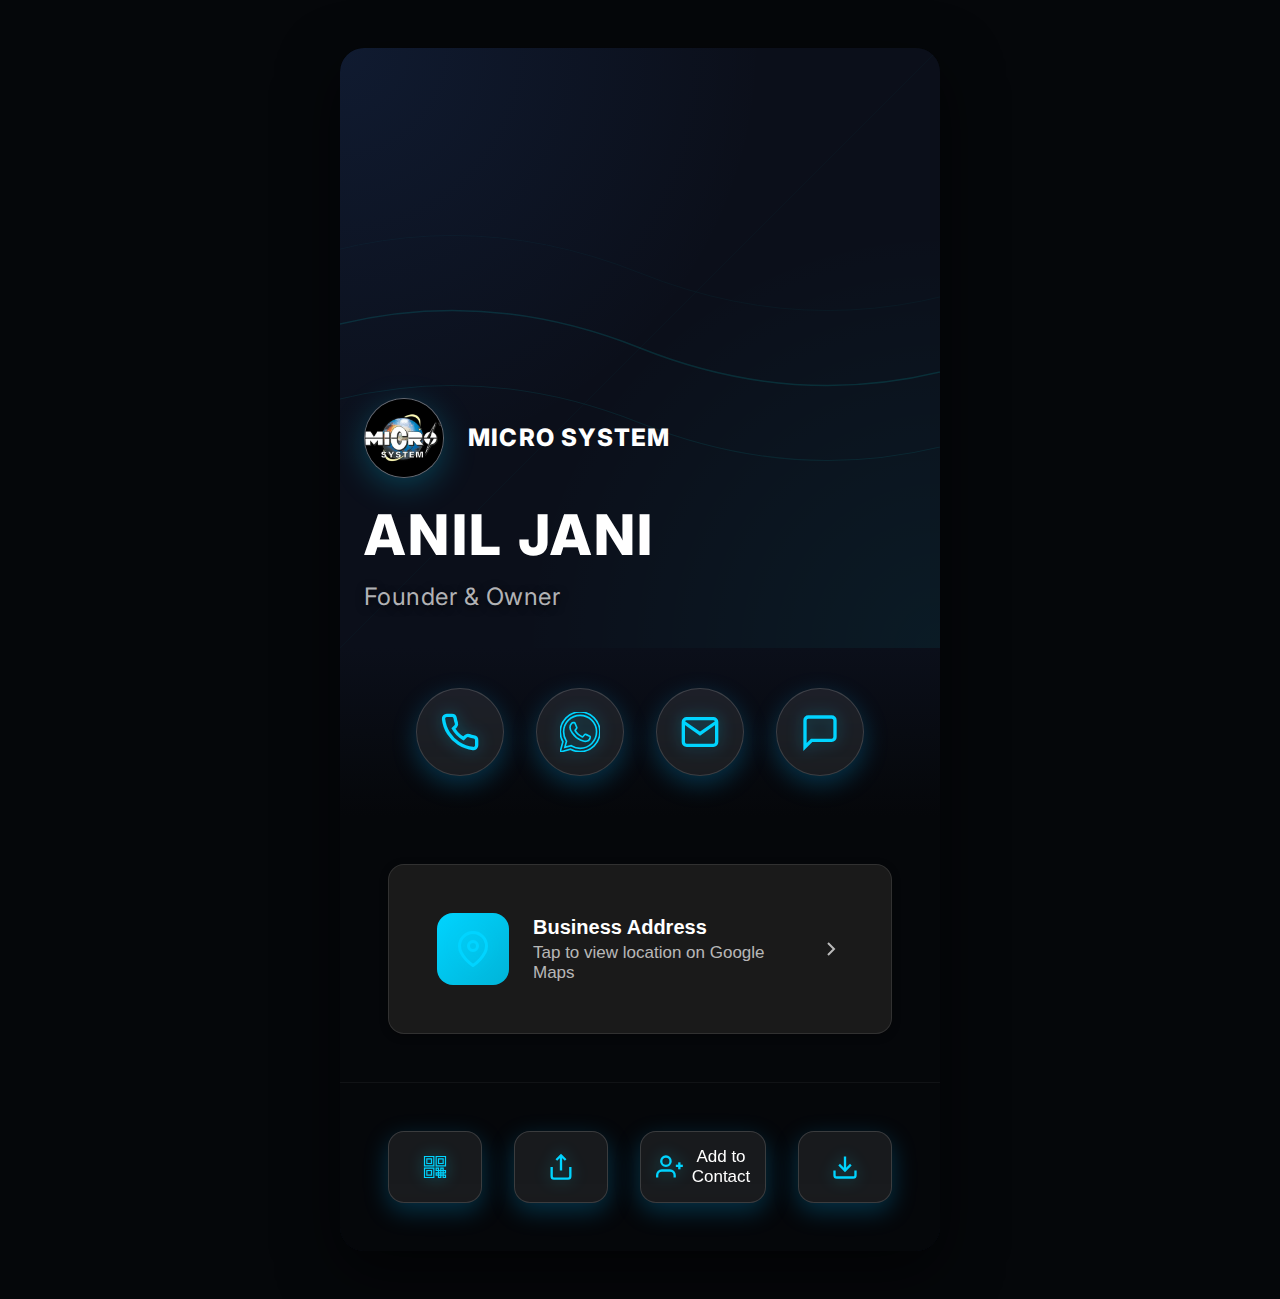
<file: index.html>
<!DOCTYPE html>
<html lang="en">

<head>
    <meta charset="UTF-8">
    <meta name="viewport" content="width=device-width, initial-scale=1.0, maximum-scale=1.0, user-scalable=no">
    <meta name="theme-color" content="#000000">
    <meta name="description" content="Micro - Digital Business Card. Professional solutions by Micro System.">

    <!-- SEO Meta Tags -->
    <title>Micro | Digital Business Card</title>
    <meta name="author" content="Micro System">
    <meta name="keywords" content="Micro System, Digital Business Card, Professional Card">

    <!-- PWA Meta Tags -->
    <link rel="manifest" href="manifest.json">
    <meta name="mobile-web-app-capable" content="yes">
    <meta name="apple-mobile-web-app-capable" content="yes">
    <meta name="apple-mobile-web-app-status-bar-style" content="black-translucent">
    <meta name="apple-mobile-web-app-title" content="Micro Card">

    <!-- iOS support -->
    <meta name="apple-touch-fullscreen" content="yes">
    <meta name="format-detection" content="telephone=no">
    <meta name="HandheldFriendly" content="true">

    <!-- Icons -->
    <link rel="icon" type="image/svg+xml" sizes="192x192" href="icons/icon-192.svg">
    <link rel="apple-touch-icon" href="icons/icon-192.svg">
    <link rel="apple-touch-icon" sizes="152x152" href="icons/icon-152.svg">
    <link rel="apple-touch-icon" sizes="180x180" href="icons/icon-192.svg">
    <link rel="apple-touch-icon" sizes="167x167" href="icons/icon-192.svg">

    <!-- Fonts -->
    <link rel="preconnect" href="https://fonts.googleapis.com">
    <link rel="preconnect" href="https://fonts.gstatic.com" crossorigin>
    <link href="https://fonts.googleapis.com/css2?family=Inter:wght@300;400;500;600;700;800&display=swap"
        rel="stylesheet">

    <!-- Styles -->
    <link rel="stylesheet" href="styles.css?v=2.0">
</head>

<body>
    <!-- Main Card Container -->
    <div class="card-container">
        <!-- Hero Section with Logo Background -->
        <section class="hero-section" id="heroSection">
            <div class="hero-content">
                <div class="brand-header">
                    <div class="logo-container">
                        <img src="logo.jpg" alt="Micro System Logo" class="brand-logo">
                    </div>
                    <span class="company-name">Micro System</span>
                </div>
                <h1 class="name">ANIL JANI</h1>
                <p class="title">Founder & Owner</p>
            </div>
        </section>

        <!-- Action Buttons Section -->
        <section class="actions-section">
            <div class="action-buttons">
                <button class="action-btn" id="callBtn" aria-label="Call">
                    <svg viewBox="0 0 24 24" fill="none" stroke="currentColor" stroke-width="2">
                        <path
                            d="M22 16.92v3a2 2 0 0 1-2.18 2 19.79 19.79 0 0 1-8.63-3.07 19.5 19.5 0 0 1-6-6 19.79 19.79 0 0 1-3.07-8.67A2 2 0 0 1 4.11 2h3a2 2 0 0 1 2 1.72 12.84 12.84 0 0 0 .7 2.81 2 2 0 0 1-.45 2.11L8.09 9.91a16 16 0 0 0 6 6l1.27-1.27a2 2 0 0 1 2.11-.45 12.84 12.84 0 0 0 2.81.7A2 2 0 0 1 22 16.92z">
                        </path>
                    </svg>
                </button>

                <button class="action-btn" id="whatsappBtn" aria-label="WhatsApp">
                    <svg viewBox="0 0 24 24" fill="currentColor">
                        <path
                            d="M17.472 14.382c-.297-.149-1.758-.867-2.03-.967-.273-.099-.471-.148-.67.15-.197.297-.767.966-.94 1.164-.173.199-.347.223-.644.075-.297-.15-1.255-.463-2.39-1.475-.883-.788-1.48-1.761-1.653-2.059-.173-.297-.018-.458.13-.606.134-.133.298-.347.446-.52.149-.174.198-.298.298-.497.099-.198.05-.371-.025-.52-.075-.149-.669-1.612-.916-2.207-.242-.579-.487-.5-.669-.51-.173-.008-.371-.01-.57-.01-.198 0-.52.074-.792.372-.272.297-1.04 1.016-1.04 2.479 0 1.462 1.065 2.875 1.213 3.074.149.198 2.096 3.2 5.077 4.487.709.306 1.262.489 1.694.625.712.227 1.36.195 1.871.118.571-.085 1.758-.719 2.006-1.413.248-.694.248-1.289.173-1.413-.074-.124-.272-.198-.57-.347m-5.421 7.403h-.004a9.87 9.87 0 01-5.031-1.378l-.361-.214-3.741.982.998-3.648-.235-.374a9.86 9.86 0 01-1.51-5.26c.001-5.45 4.436-9.884 9.888-9.884 2.64 0 5.122 1.03 6.988 2.898a9.825 9.825 0 012.893 6.994c-.003 5.45-4.437 9.884-9.885 9.884m8.413-18.297A11.815 11.815 0 0012.05 0C5.495 0 .16 5.335.157 11.892c0 2.096.547 4.142 1.588 5.945L.057 24l6.305-1.654a11.882 11.882 0 005.683 1.448h.005c6.554 0 11.89-5.335 11.893-11.893a11.821 11.821 0 00-3.48-8.413Z" />
                    </svg>
                </button>

                <button class="action-btn" id="emailBtn" aria-label="Email">
                    <svg viewBox="0 0 24 24" fill="none" stroke="currentColor" stroke-width="2">
                        <path d="M4 4h16c1.1 0 2 .9 2 2v12c0 1.1-.9 2-2 2H4c-1.1 0-2-.9-2-2V6c0-1.1.9-2 2-2z"></path>
                        <polyline points="22,6 12,13 2,6"></polyline>
                    </svg>
                </button>

                <button class="action-btn" id="smsBtn" aria-label="SMS">
                    <svg viewBox="0 0 24 24" fill="none" stroke="currentColor" stroke-width="2">
                        <path d="M21 15a2 2 0 0 1-2 2H7l-4 4V5a2 2 0 0 1 2-2h14a2 2 0 0 1 2 2z"></path>
                    </svg>
                </button>
            </div>
        </section>

        <!-- Address Section -->
        <section class="address-section">
            <button class="address-card" id="addressBtn" aria-label="View on Google Maps">
                <div class="address-icon">
                    <svg viewBox="0 0 24 24" fill="none" stroke="currentColor" stroke-width="2">
                        <path d="M21 10c0 7-9 13-9 13s-9-6-9-13a9 9 0 0 1 18 0z"></path>
                        <circle cx="12" cy="10" r="3"></circle>
                    </svg>
                </div>
                <div class="address-text">
                    <h3>Business Address</h3>
                    <p>Tap to view location on Google Maps</p>
                </div>
                <div class="address-arrow">
                    <svg viewBox="0 0 24 24" fill="none" stroke="currentColor" stroke-width="2">
                        <polyline points="9 18 15 12 9 6"></polyline>
                    </svg>
                </div>
            </button>
        </section>

        <!-- Bottom Actions -->
        <section class="bottom-actions">
            <button class="bottom-btn" id="qrBtn" aria-label="Show QR Code">
                <svg viewBox="0 0 24 24" fill="currentColor">
                    <path
                        d="M3 11h8V3H3v8zm2-6h4v4H5V5zM3 21h8v-8H3v8zm2-6h4v4H5v-4zM13 3v8h8V3h-8zm6 6h-4V5h4v4zM13 13h2v2h-2v-2zM15 15h2v2h-2v-2zM13 17h2v2h-2v-2zM15 19h2v2h-2v-2zM17 17h2v2h-2v-2zM17 13h2v2h-2v-2zM19 15h2v2h-2v-2zM19 19h2v2h-2v-2z" />
                </svg>
            </button>

            <button class="bottom-btn" id="shareBtn" aria-label="Share Card">
                <svg viewBox="0 0 24 24" fill="none" stroke="currentColor" stroke-width="2">
                    <path d="M4 12v8a2 2 0 0 0 2 2h12a2 2 0 0 0 2-2v-8"></path>
                    <polyline points="16 6 12 2 8 6"></polyline>
                    <line x1="12" y1="2" x2="12" y2="15"></line>
                </svg>
            </button>

            <button class="bottom-btn primary" id="contactBtn" aria-label="Add to Contact">
                <svg viewBox="0 0 24 24" fill="none" stroke="currentColor" stroke-width="2">
                    <path d="M16 21v-2a4 4 0 0 0-4-4H5a4 4 0 0 0-4 4v2"></path>
                    <circle cx="8.5" cy="7" r="4"></circle>
                    <line x1="20" y1="8" x2="20" y2="14"></line>
                    <line x1="23" y1="11" x2="17" y2="11"></line>
                </svg>
                <span>Add to Contact</span>
            </button>

            <button class="bottom-btn" id="moreBtn" aria-label="Download App">
                <svg viewBox="0 0 24 24" fill="none" stroke="currentColor" stroke-width="2">
                    <path d="M21 15v4a2 2 0 0 1-2 2H5a2 2 0 0 1-2-2v-4"></path>
                    <polyline points="7 10 12 15 17 10"></polyline>
                    <line x1="12" y1="15" x2="12" y2="3"></line>
                </svg>
            </button>
        </section>
    </div>

    <!-- QR Code Modal -->
    <div class="modal" id="qrModal">
        <div class="modal-content">
            <button class="modal-close" id="closeQrModal" aria-label="Close">
                <svg viewBox="0 0 24 24" fill="none" stroke="currentColor" stroke-width="2">
                    <line x1="18" y1="6" x2="6" y2="18"></line>
                    <line x1="6" y1="6" x2="18" y2="18"></line>
                </svg>
            </button>
            <h2>Share Business Card</h2>
            <div class="qr-container" id="qrCode"></div>
            <p class="qr-text">Scan to view digital card</p>

            <!-- QR Code Actions -->
            <div class="qr-actions">
                <button class="qr-action-btn" id="downloadQrBtn">
                    <svg viewBox="0 0 24 24" fill="none" stroke="currentColor" stroke-width="2">
                        <path d="M21 15v4a2 2 0 0 1-2 2H5a2 2 0 0 1-2-2v-4"></path>
                        <polyline points="7 10 12 15 17 10"></polyline>
                        <line x1="12" y1="15" x2="12" y2="3"></line>
                    </svg>
                    <span>Download QR</span>
                </button>

                <button class="qr-action-btn" id="shareQrBtn">
                    <svg viewBox="0 0 24 24" fill="none" stroke="currentColor" stroke-width="2">
                        <circle cx="18" cy="5" r="3"></circle>
                        <circle cx="6" cy="12" r="3"></circle>
                        <circle cx="18" cy="19" r="3"></circle>
                        <line x1="8.59" y1="13.51" x2="15.42" y2="17.49"></line>
                        <line x1="15.41" y1="6.51" x2="8.59" y2="10.49"></line>
                    </svg>
                    <span>Share QR</span>
                </button>
            </div>
        </div>
    </div>

    <!-- Install Prompt -->
    <div class="install-prompt" id="installPrompt">
        <div class="install-content">
            <div class="install-icon">
                <svg viewBox="0 0 24 24" fill="none" stroke="currentColor" stroke-width="2">
                    <path d="M21 15v4a2 2 0 0 1-2 2H5a2 2 0 0 1-2-2v-4"></path>
                    <polyline points="7 10 12 15 17 10"></polyline>
                    <line x1="12" y1="15" x2="12" y2="3"></line>
                </svg>
            </div>
            <div class="install-text">
                <h3>Install App</h3>
                <p>Add to home screen for quick access</p>
            </div>
            <button class="install-btn" id="installBtn">Install</button>
            <button class="install-dismiss" id="dismissInstall" aria-label="Dismiss">×</button>
        </div>
    </div>

    <!-- Scripts -->
    <script src="qrcode.min.js?v=1"></script>
    <script src="app.js?v=2"></script>
</body>

</html>
</file>
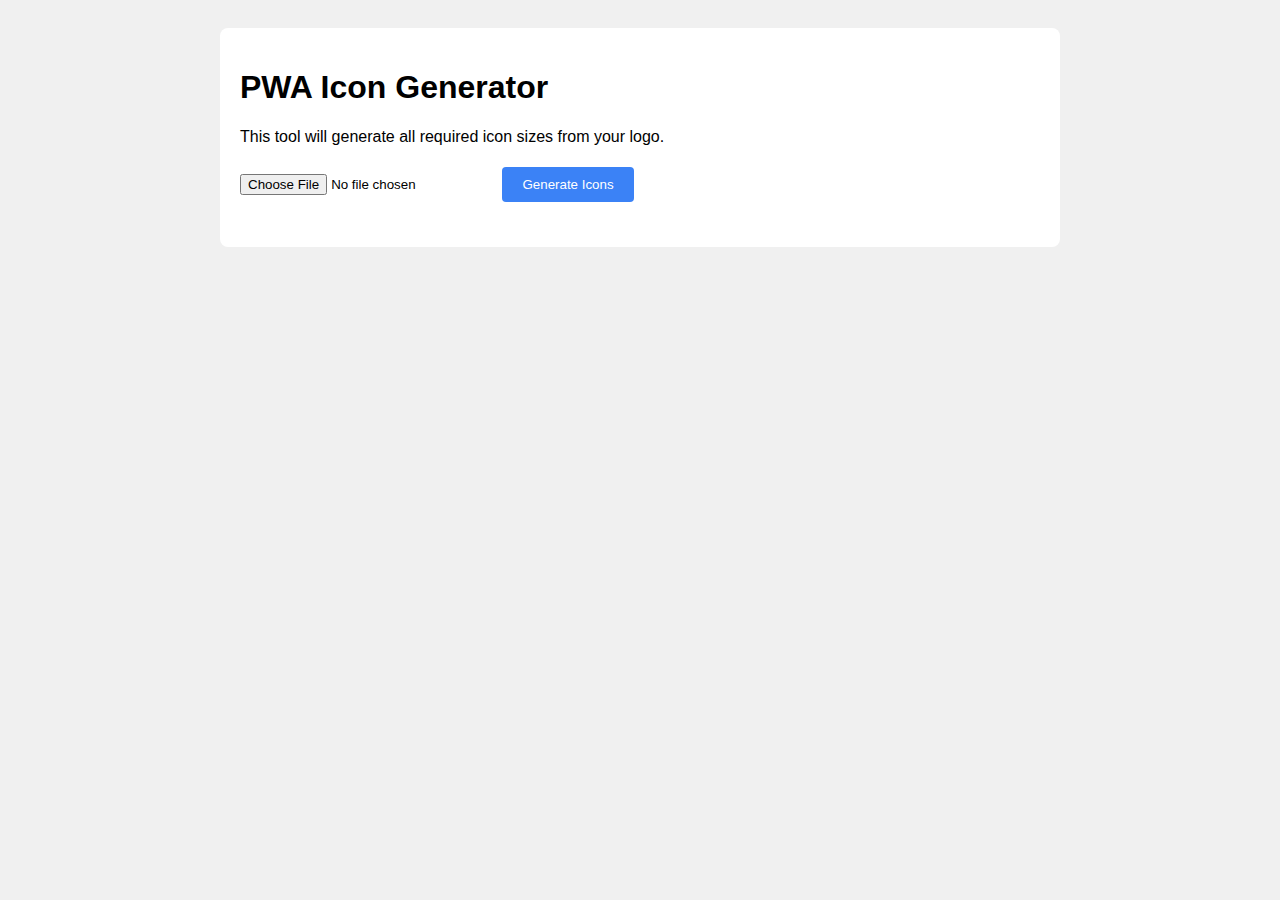
<file: icon-generator.html>
<!DOCTYPE html>
<html lang="en">

<head>
    <meta charset="UTF-8">
    <meta name="viewport" content="width=device-width, initial-scale=1.0">
    <title>Icon Generator</title>
    <style>
        body {
            font-family: Arial, sans-serif;
            padding: 20px;
            background: #f0f0f0;
        }

        .container {
            max-width: 800px;
            margin: 0 auto;
            background: white;
            padding: 20px;
            border-radius: 8px;
        }

        canvas {
            border: 1px solid #ccc;
            margin: 10px;
        }

        button {
            background: #3b82f6;
            color: white;
            border: none;
            padding: 10px 20px;
            border-radius: 4px;
            cursor: pointer;
            margin: 5px;
        }

        button:hover {
            background: #2563eb;
        }

        #preview {
            display: flex;
            flex-wrap: wrap;
            gap: 10px;
            margin-top: 20px;
        }
    </style>
</head>

<body>
    <div class="container">
        <h1>PWA Icon Generator</h1>
        <p>This tool will generate all required icon sizes from your logo.</p>

        <input type="file" id="logoInput" accept="image/*">
        <button onclick="generateIcons()">Generate Icons</button>

        <div id="preview"></div>
    </div>

    <script>
        const sizes = [72, 96, 128, 144, 152, 192, 384, 512];
        let logoImage = null;

        document.getElementById('logoInput').addEventListener('change', (e) => {
            const file = e.target.files[0];
            if (file) {
                const reader = new FileReader();
                reader.onload = (event) => {
                    logoImage = new Image();
                    logoImage.onload = () => {
                        console.log('Logo loaded successfully');
                    };
                    logoImage.src = event.target.result;
                };
                reader.readAsDataURL(file);
            }
        });

        function generateIcons() {
            if (!logoImage) {
                alert('Please select a logo image first');
                return;
            }

            const preview = document.getElementById('preview');
            preview.innerHTML = '';

            sizes.forEach(size => {
                const canvas = document.createElement('canvas');
                canvas.width = size;
                canvas.height = size;
                const ctx = canvas.getContext('2d');

                // Fill with black background
                ctx.fillStyle = '#000000';
                ctx.fillRect(0, 0, size, size);

                // Calculate dimensions to fit logo with padding
                const padding = size * 0.1;
                const logoSize = size - (padding * 2);

                // Draw logo centered
                ctx.drawImage(
                    logoImage,
                    padding,
                    padding,
                    logoSize,
                    logoSize
                );

                // Add to preview
                const wrapper = document.createElement('div');
                wrapper.style.textAlign = 'center';

                const previewCanvas = canvas.cloneNode();
                previewCanvas.getContext('2d').drawImage(canvas, 0, 0);
                previewCanvas.style.width = '100px';
                previewCanvas.style.height = '100px';

                const label = document.createElement('div');
                label.textContent = `${size}x${size}`;

                const downloadBtn = document.createElement('button');
                downloadBtn.textContent = 'Download';
                downloadBtn.onclick = () => downloadIcon(canvas, size);

                wrapper.appendChild(previewCanvas);
                wrapper.appendChild(label);
                wrapper.appendChild(downloadBtn);
                preview.appendChild(wrapper);
            });
        }

        function downloadIcon(canvas, size) {
            canvas.toBlob((blob) => {
                const url = URL.createObjectURL(blob);
                const a = document.createElement('a');
                a.href = url;
                a.download = `icon-${size}.png`;
                document.body.appendChild(a);
                a.click();
                document.body.removeChild(a);
                URL.revokeObjectURL(url);
            });
        }
    </script>
</body>

</html>
</file>
<file: styles.css>
/* ===================================
   CSS RESET & BASE STYLES
   =================================== */
* {
    margin: 0;
    padding: 0;
    box-sizing: border-box;
}

:root {
    /* Color Palette */
    --color-black: #0b0f1a;
    --color-dark-gray: #05070a;
    --color-medium-gray: #1a1a1a;
    --color-light-gray: #2a2a2a;
    --color-white: #ffffff;
    --color-text-primary: #ffffff;
    --color-text-secondary: rgba(255, 255, 255, 0.7);
    --color-accent: #00d4ff;
    --color-accent-hover: #00b4d8;

    /* Spacing */
    --spacing-xs: 0.5rem;
    --spacing-sm: 1rem;
    --spacing-md: 1.5rem;
    --spacing-lg: 2rem;
    --spacing-xl: 3rem;

    /* Border Radius */
    --radius-sm: 0.5rem;
    --radius-md: 1rem;
    --radius-lg: 1.5rem;
    --radius-full: 50%;

    /* Shadows */
    --shadow-sm: 0 2px 8px rgba(0, 0, 0, 0.3);
    --shadow-md: 0 4px 16px rgba(0, 0, 0, 0.4);
    --shadow-lg: 0 8px 32px rgba(0, 0, 0, 0.5);
    --shadow-glow: 0 0 20px rgba(59, 130, 246, 0.3);

    /* Transitions */
    --transition-fast: 0.2s ease;
    --transition-normal: 0.3s ease;
    --transition-slow: 0.5s ease;
}

body {
    font-family: 'Inter', -apple-system, BlinkMacSystemFont, 'Segoe UI', Roboto, sans-serif;
    background: #05070a;
    color: var(--color-text-primary);
    line-height: 1.6;
    min-height: 100vh;
    overflow-x: hidden;
    -webkit-font-smoothing: antialiased;
    -moz-osx-font-smoothing: grayscale;
}

/* ===================================
   CARD CONTAINER
   =================================== */
.card-container {
    max-width: 480px;
    margin: 0 auto;
    min-height: 100vh;
    background: var(--color-black);
    position: relative;
    overflow: hidden;
}

/* ===================================
   HERO SECTION
   =================================== */
.hero-section {
    position: relative;
    height: 65vh;
    min-height: 500px;
    background: var(--color-black);
    display: flex;
    align-items: flex-end;
    justify-content: flex-start;
    text-align: left;
    padding: var(--spacing-xl) var(--spacing-md) var(--spacing-lg);
    overflow: hidden;
}

.hero-section::before {
    content: '';
    position: absolute;
    inset: 0;
    background-image:
        radial-gradient(circle at 0% 0%, rgba(59, 130, 246, 0.1) 0%, transparent 50%),
        radial-gradient(circle at 100% 100%, rgba(0, 255, 255, 0.05) 0%, transparent 50%),
        url("data:image/svg+xml,%3Csvg width='800' height='800' viewBox='0 0 800 800' xmlns='http://www.w3.org/2000/svg'%3E%3Cpath d='M-100 400 Q150 300 400 400 T900 400' stroke='rgba(0, 255, 255, 0.12)' stroke-width='2' fill='none'/%3E%3Cpath d='M-100 500 Q150 400 400 500 T900 500' stroke='rgba(0, 255, 255, 0.08)' stroke-width='1.5' fill='none'/%3E%3Cpath d='M-100 300 Q150 200 400 300 T900 300' stroke='rgba(0, 255, 255, 0.05)' stroke-width='1' fill='none'/%3E%3Cpath d='M0 800 L800 0' stroke='rgba(0, 255, 255, 0.03)' stroke-width='1' fill='none'/%3E%3C/svg%3E");
    background-size: cover;
    pointer-events: none;
    z-index: 1;
}

.hero-content {
    position: relative;
    z-index: 2;
    animation: fadeInUp 0.8s ease;
    width: 100%;
}

.brand-header {
    display: flex;
    align-items: center;
    gap: var(--spacing-md);
    margin-bottom: var(--spacing-md);
}

.logo-container {
    width: 80px;
    height: 80px;
    border-radius: var(--radius-full);
    overflow: hidden !important;
    border: 1px solid rgba(255, 255, 255, 0.3) !important;
    backdrop-filter: blur(15px) !important;
    -webkit-backdrop-filter: blur(15px) !important;
    background: rgba(255, 255, 255, 0.1) !important;
    box-shadow: 0 8px 32px rgba(0, 212, 255, 0.25) !important;
    display: flex;
    align-items: center;
    justify-content: center;
    transition: all var(--transition-normal);
}

.logo-container:hover {
    transform: scale(1.05);
    border-color: var(--color-accent) !important;
    box-shadow: 0 8px 40px rgba(0, 212, 255, 0.4) !important;
}

.brand-logo {
    width: 100%;
    height: 100%;
    object-fit: cover;
}

.company-name {
    font-size: 1.5rem;
    font-weight: 800;
    color: var(--color-white);
    letter-spacing: 0.05em;
    text-transform: uppercase;
}

.name {
    font-size: 2.25rem;
    font-weight: 800;
    letter-spacing: 0.05em;
    margin-bottom: var(--spacing-xs);
    line-height: 1.2;
}

.title {
    font-size: 1.125rem;
    font-weight: 400;
    color: var(--color-text-secondary);
    letter-spacing: 0.02em;
    text-shadow: 0 2px 8px rgba(0, 0, 0, 0.8);
}

/* ===================================
   ACTIONS SECTION
   =================================== */
.actions-section {
    padding: var(--spacing-lg) var(--spacing-md);
    background: linear-gradient(to bottom, var(--color-black), var(--color-dark-gray));
}

.action-buttons {
    display: flex;
    justify-content: center;
    gap: var(--spacing-md);
    flex-wrap: wrap;
}

.action-btn {
    width: 64px;
    height: 64px;
    border-radius: var(--radius-full);
    background: rgba(255, 255, 255, 0.08) !important;
    border: 1px solid rgba(255, 255, 255, 0.15) !important;
    cursor: pointer;
    display: flex;
    align-items: center;
    justify-content: center;
    transition: all var(--transition-normal);
    box-shadow: 0 8px 25px rgba(0, 180, 255, 0.25) !important;
    position: relative;
    overflow: hidden;
    backdrop-filter: blur(8px);
    -webkit-backdrop-filter: blur(8px);
}

.action-btn::before {
    content: '';
    position: absolute;
    inset: 0;
    background: radial-gradient(circle, rgba(59, 130, 246, 0.2) 0%, transparent 70%);
    opacity: 0;
    transition: opacity var(--transition-normal);
}

.action-btn:hover::before {
    opacity: 1;
}

.action-btn:hover {
    transform: translateY(-4px) scale(1.05);
    box-shadow: var(--shadow-lg), var(--shadow-glow);
}

.action-btn:active {
    transform: translateY(-2px) scale(1.02);
}

.action-btn svg,
.bottom-btn svg,
.address-icon svg {
    color: var(--color-accent) !important;
    fill: none;
    stroke: currentColor;
    filter: drop-shadow(0 0 8px rgba(0, 212, 255, 0.4));
    transition: all var(--transition-normal);
}

.action-btn:hover svg {
    transform: scale(1.1);
    filter: drop-shadow(0 0 12px rgba(0, 212, 255, 0.6));
}

/* ===================================
   ADDRESS SECTION
   =================================== */
.address-section {
    padding: var(--spacing-md);
    background: var(--color-dark-gray);
}

.address-card {
    width: 100%;
    background: var(--color-medium-gray);
    border: 1px solid rgba(255, 255, 255, 0.1);
    border-radius: var(--radius-md);
    padding: var(--spacing-md);
    display: flex;
    align-items: center;
    gap: var(--spacing-md);
    cursor: pointer;
    transition: all var(--transition-normal);
    box-shadow: var(--shadow-sm);
}

.address-card:hover {
    background: var(--color-light-gray);
    border-color: rgba(59, 130, 246, 0.3);
    transform: translateY(-2px);
    box-shadow: var(--shadow-md);
}

.address-card:active {
    transform: translateY(0);
}

.address-icon {
    width: 48px;
    height: 48px;
    border-radius: var(--radius-md);
    background: linear-gradient(135deg, var(--color-accent) 0%, var(--color-accent-hover) 100%);
    display: flex;
    align-items: center;
    justify-content: center;
    flex-shrink: 0;
}

.address-icon svg {
    width: 24px;
    height: 24px;
    color: var(--color-white);
}

.address-text {
    flex: 1;
    text-align: left;
}

.address-text h3 {
    font-size: 1rem;
    font-weight: 600;
    margin-bottom: 0.25rem;
    color: var(--color-text-primary);
}

.address-text p {
    font-size: 0.875rem;
    color: var(--color-text-secondary);
}

.address-arrow {
    width: 24px;
    height: 24px;
    flex-shrink: 0;
}

.address-arrow svg {
    width: 100%;
    height: 100%;
    color: var(--color-text-secondary);
}

/* ===================================
   BOTTOM ACTIONS
   =================================== */
.bottom-actions {
    padding: var(--spacing-md);
    background: var(--color-dark-gray);
    display: flex;
    gap: var(--spacing-sm);
    align-items: center;
    justify-content: space-between;
    border-top: 1px solid rgba(255, 255, 255, 0.05);
}

.bottom-btn {
    background: rgba(255, 255, 255, 0.08) !important;
    border: 1px solid rgba(255, 255, 255, 0.15) !important;
    border-radius: var(--radius-md);
    padding: var(--spacing-sm);
    cursor: pointer;
    transition: all var(--transition-normal);
    display: flex;
    align-items: center;
    justify-content: center;
    gap: var(--spacing-xs);
    color: var(--color-text-primary);
    font-size: 0.875rem;
    font-weight: 500;
    min-width: 48px;
    height: 48px;
    box-shadow: 0 8px 25px rgba(0, 180, 255, 0.25) !important;
    backdrop-filter: blur(8px);
    -webkit-backdrop-filter: blur(8px);
}

.bottom-btn svg {
    width: 20px;
    height: 20px;
    flex-shrink: 0;
}

.bottom-btn:hover {
    background: var(--color-light-gray);
    border-color: rgba(255, 255, 255, 0.2);
    transform: translateY(-2px);
    box-shadow: var(--shadow-sm);
}

.bottom-btn:active {
    transform: translateY(0);
}

.bottom-btn.primary {
    background: linear-gradient(135deg, var(--color-accent) 0%, var(--color-accent-hover) 100%);
    border-color: transparent;
    flex: 1;
    box-shadow: var(--shadow-md);
}

.bottom-btn.primary:hover {
    box-shadow: var(--shadow-lg), var(--shadow-glow);
}

/* ===================================
   MODAL
   =================================== */
.modal {
    position: fixed;
    inset: 0;
    background: rgba(0, 0, 0, 0.9);
    backdrop-filter: blur(10px);
    display: none;
    align-items: center;
    justify-content: center;
    z-index: 1000;
    padding: var(--spacing-md);
    animation: fadeIn var(--transition-normal);
}

.modal.active {
    display: flex;
}

.modal-content {
    background: var(--color-medium-gray);
    border-radius: var(--radius-lg);
    padding: var(--spacing-lg);
    max-width: calc(100vw - 40px);
    width: 400px;
    position: relative;
    box-shadow: var(--shadow-lg);
    animation: scaleIn var(--transition-normal);
    border: 1px solid rgba(255, 255, 255, 0.1);
}

.modal-close {
    position: absolute;
    top: var(--spacing-md);
    right: var(--spacing-md);
    width: 36px;
    height: 36px;
    border-radius: var(--radius-full);
    background: rgba(255, 255, 255, 0.1);
    border: none;
    cursor: pointer;
    display: flex;
    align-items: center;
    justify-content: center;
    transition: all var(--transition-fast);
}

.modal-close:hover {
    background: rgba(255, 255, 255, 0.2);
    transform: rotate(90deg);
}

.modal-close svg {
    width: 20px;
    height: 20px;
    color: var(--color-white);
}

.modal h2 {
    font-size: 1.5rem;
    font-weight: 700;
    margin-bottom: var(--spacing-lg);
    text-align: center;
}

.qr-container {
    background: var(--color-white);
    border-radius: var(--radius-md);
    padding: var(--spacing-sm);
    display: flex;
    align-items: center;
    justify-content: center;
    margin: 0 auto var(--spacing-md);
    max-width: fit-content;
    width: 100%;
    overflow: hidden;
}

#qrCode {
    display: flex;
    justify-content: center;
    align-items: center;
    width: 100%;
}

#qrCode canvas,
#qrCode img {
    max-width: 100% !important;
    height: auto !important;
    display: block;
}

.qr-text {
    width: 100%;
    text-align: center;
    color: var(--color-text-secondary);
    font-size: 0.875rem;
    margin-bottom: var(--spacing-md);
}

.qr-actions {
    display: flex;
    gap: var(--spacing-sm);
    margin-top: var(--spacing-md);
    flex-wrap: wrap;
}

.qr-action-btn {
    flex: 1;
    background: var(--color-light-gray);
    border: 1px solid rgba(255, 255, 255, 0.1);
    border-radius: var(--radius-md);
    padding: var(--spacing-sm) var(--spacing-md);
    color: var(--color-text-primary);
    font-size: 0.875rem;
    font-weight: 500;
    cursor: pointer;
    transition: all var(--transition-normal);
    display: flex;
    align-items: center;
    justify-content: center;
    gap: var(--spacing-xs);
}

.qr-action-btn svg {
    width: 18px;
    height: 18px;
    flex-shrink: 0;
}

.qr-action-btn:hover {
    background: var(--color-accent);
    border-color: var(--color-accent);
    transform: translateY(-2px);
    box-shadow: var(--shadow-md);
}

.qr-action-btn:active {
    transform: translateY(0);
}

/* ===================================
   INSTALL PROMPT
   =================================== */
.install-prompt {
    position: fixed;
    bottom: var(--spacing-md);
    left: var(--spacing-md);
    right: var(--spacing-md);
    max-width: 480px;
    margin: 0 auto;
    background: var(--color-medium-gray);
    border-radius: var(--radius-lg);
    padding: var(--spacing-md);
    box-shadow: var(--shadow-lg);
    border: 1px solid rgba(255, 255, 255, 0.1);
    display: none;
    animation: slideUp var(--transition-normal);
    z-index: 999;
}

.install-prompt.active {
    display: block;
}

.install-content {
    display: flex;
    align-items: center;
    gap: var(--spacing-md);
    position: relative;
}

.install-icon {
    width: 48px;
    height: 48px;
    border-radius: var(--radius-md);
    background: linear-gradient(135deg, var(--color-accent) 0%, var(--color-accent-hover) 100%);
    display: flex;
    align-items: center;
    justify-content: center;
    flex-shrink: 0;
}

.install-icon svg {
    width: 24px;
    height: 24px;
    color: var(--color-white);
}

.install-text {
    flex: 1;
}

.install-text h3 {
    font-size: 1rem;
    font-weight: 600;
    margin-bottom: 0.25rem;
}

.install-text p {
    font-size: 0.875rem;
    color: var(--color-text-secondary);
}

.install-btn {
    background: linear-gradient(135deg, var(--color-accent) 0%, var(--color-accent-hover) 100%);
    border: none;
    border-radius: var(--radius-md);
    padding: var(--spacing-xs) var(--spacing-md);
    color: var(--color-white);
    font-weight: 600;
    cursor: pointer;
    transition: all var(--transition-normal);
    box-shadow: var(--shadow-sm);
}

.install-btn:hover {
    box-shadow: var(--shadow-md), var(--shadow-glow);
    transform: translateY(-2px);
}

.install-dismiss {
    position: absolute;
    top: -8px;
    right: -8px;
    width: 28px;
    height: 28px;
    border-radius: var(--radius-full);
    background: rgba(255, 255, 255, 0.1);
    border: none;
    cursor: pointer;
    font-size: 1.25rem;
    color: var(--color-white);
    display: flex;
    align-items: center;
    justify-content: center;
    transition: all var(--transition-fast);
}

.install-dismiss:hover {
    background: rgba(255, 255, 255, 0.2);
    transform: rotate(90deg);
}

/* ===================================
   ANIMATIONS
   =================================== */
@keyframes fadeIn {
    from {
        opacity: 0;
    }

    to {
        opacity: 1;
    }
}

@keyframes fadeInUp {
    from {
        opacity: 0;
        transform: translateY(20px);
    }

    to {
        opacity: 1;
        transform: translateY(0);
    }
}

@keyframes scaleIn {
    from {
        opacity: 0;
        transform: scale(0.9);
    }

    to {
        opacity: 1;
        transform: scale(1);
    }
}

@keyframes slideUp {
    from {
        opacity: 0;
        transform: translateY(100%);
    }

    to {
        opacity: 1;
        transform: translateY(0);
    }
}

/* ===================================
   RESPONSIVE DESIGN
   =================================== */

/* Extra Small Phones (< 360px) */
@media (max-width: 359px) {
    .hero-section {
        height: 60vh;
        min-height: 400px;
    }

    .logo-container {
        width: 60px;
        height: 60px;
    }

    .company-name {
        font-size: 1.25rem;
    }

    .name {
        font-size: 1.75rem;
    }

    .title {
        font-size: 1rem;
    }

    .action-btn {
        width: 52px;
        height: 52px;
    }

    .action-btn svg {
        width: 22px;
        height: 22px;
    }

    .action-buttons {
        gap: var(--spacing-sm);
    }

    .bottom-actions {
        flex-wrap: wrap;
        gap: 0.5rem;
    }

    .bottom-btn {
        font-size: 0.75rem;
        padding: 0.625rem;
        min-width: 44px;
        height: 44px;
    }

    .bottom-btn.primary {
        width: 100%;
    }

    .modal-content {
        padding: var(--spacing-md);
    }

    .modal h2 {
        font-size: 1.25rem;
        margin-bottom: var(--spacing-md);
    }

    .qr-action-btn {
        width: 100%;
        flex: none;
        padding: 0.75rem;
        font-size: 0.8125rem;
        height: 48px;
    }

    .qr-actions {
        gap: 0.5rem;
        flex-direction: column;
    }
}

/* Small Phones (360px - 380px) */
@media (min-width: 360px) and (max-width: 380px) {
    .name {
        font-size: 2rem;
    }

    .action-btn {
        width: 56px;
        height: 56px;
    }

    .action-btn svg {
        width: 24px;
        height: 24px;
    }

    .bottom-actions {
        flex-wrap: wrap;
    }

    .qr-action-btn {
        width: 100%;
        flex: none;
    }

    .qr-actions {
        gap: 0.5rem;
        flex-direction: column;
    }
}

/* Standard Phones (381px - 480px) */
@media (min-width: 381px) and (max-width: 480px) {
    .hero-section {
        min-height: 450px;
    }

    .name {
        font-size: 2.25rem;
    }

    .action-btn {
        width: 60px;
        height: 60px;
    }

    .action-btn svg {
        width: 26px;
        height: 26px;
    }

    .qr-action-btn {
        width: 100%;
        flex: none;
    }

    .qr-actions {
        gap: 0.75rem;
        flex-direction: column;
    }
}

/* Large Phones & Small Tablets (481px - 768px) */
@media (min-width: 481px) and (max-width: 768px) {
    .card-container {
        margin: var(--spacing-md) auto;
        border-radius: var(--radius-lg);
        box-shadow: var(--shadow-lg);
        min-height: calc(100vh - 2rem);
    }

    .hero-section {
        border-radius: var(--radius-lg) var(--radius-lg) 0 0;
        min-height: 500px;
    }

    .name {
        font-size: 2.75rem;
    }

    .title {
        font-size: 1.25rem;
    }

    .action-btn {
        width: 72px;
        height: 72px;
    }

    .action-btn svg {
        width: 32px;
        height: 32px;
    }

    .action-buttons {
        gap: var(--spacing-lg);
    }

    .address-card {
        padding: var(--spacing-lg);
    }

    .address-icon {
        width: 56px;
        height: 56px;
    }

    .address-icon svg {
        width: 28px;
        height: 28px;
    }

    .bottom-btn {
        font-size: 0.9375rem;
        padding: var(--spacing-md);
        min-width: 56px;
        height: 56px;
    }
}

/* Tablets (769px - 1024px) */
@media (min-width: 769px) and (max-width: 1024px) {
    .card-container {
        margin: var(--spacing-lg) auto;
        border-radius: var(--radius-lg);
        box-shadow: var(--shadow-lg);
        min-height: calc(100vh - 4rem);
        max-width: 600px;
    }

    .hero-section {
        border-radius: var(--radius-lg) var(--radius-lg) 0 0;
        height: 60vh;
        min-height: 550px;
    }

    .name {
        font-size: 3rem;
    }

    .title {
        font-size: 1.375rem;
    }

    .action-btn {
        width: 80px;
        height: 80px;
    }

    .action-btn svg {
        width: 36px;
        height: 36px;
    }

    .action-buttons {
        gap: var(--spacing-xl);
    }

    .actions-section {
        padding: var(--spacing-xl) var(--spacing-lg);
    }

    .address-section {
        padding: var(--spacing-lg);
    }

    .address-card {
        padding: var(--spacing-xl);
    }

    .address-icon {
        width: 64px;
        height: 64px;
    }

    .address-icon svg {
        width: 32px;
        height: 32px;
    }

    .address-text h3 {
        font-size: 1.125rem;
    }

    .address-text p {
        font-size: 1rem;
    }

    .bottom-actions {
        padding: var(--spacing-lg);
        gap: var(--spacing-md);
    }

    .bottom-btn {
        font-size: 1rem;
        padding: var(--spacing-md);
        min-width: 64px;
        height: 64px;
    }

    .bottom-btn svg {
        width: 24px;
        height: 24px;
    }
}

/* Laptops & Desktops (1025px+) */
@media (min-width: 1025px) {
    .card-container {
        margin: var(--spacing-xl) auto;
        border-radius: var(--radius-lg);
        box-shadow: 0 20px 60px rgba(0, 0, 0, 0.6);
        min-height: calc(100vh - 6rem);
        max-width: 600px;
    }

    .hero-section {
        border-radius: var(--radius-lg) var(--radius-lg) 0 0;
        height: 55vh;
        min-height: 600px;
        cursor: default;
    }

    .name {
        font-size: 3.5rem;
    }

    .title {
        font-size: 1.5rem;
    }

    .action-btn {
        width: 88px;
        height: 88px;
        cursor: pointer;
    }

    .action-btn svg {
        width: 40px;
        height: 40px;
    }

    .action-buttons {
        gap: 2rem;
    }

    .actions-section {
        padding: 2.5rem var(--spacing-xl);
    }

    .address-section {
        padding: var(--spacing-xl);
    }

    .address-card {
        padding: var(--spacing-xl);
        cursor: pointer;
    }

    .address-icon {
        width: 72px;
        height: 72px;
    }

    .address-icon svg {
        width: 36px;
        height: 36px;
    }

    .address-text h3 {
        font-size: 1.25rem;
    }

    .address-text p {
        font-size: 1.0625rem;
    }

    .bottom-actions {
        padding: var(--spacing-xl);
        gap: var(--spacing-lg);
    }

    .bottom-btn {
        font-size: 1.0625rem;
        padding: var(--spacing-md) var(--spacing-lg);
        min-width: 72px;
        height: 72px;
        cursor: pointer;
    }

    .bottom-btn svg {
        width: 28px;
        height: 28px;
    }

    /* Desktop hover effects */
    .action-btn:hover {
        transform: translateY(-6px) scale(1.08);
    }

    .address-card:hover {
        transform: translateY(-4px);
    }

    .bottom-btn:hover {
        transform: translateY(-3px);
    }
}

/* Large Desktops (1440px+) */
@media (min-width: 1440px) {
    .card-container {
        max-width: 650px;
    }

    .modal-content {
        max-width: 500px;
    }
}

/* Landscape Orientation Adjustments */
@media (max-height: 600px) and (orientation: landscape) {
    .hero-section {
        height: 80vh;
        min-height: 400px;
    }

    .name {
        font-size: 2rem;
    }

    .title {
        font-size: 1rem;
    }

    .actions-section {
        padding: var(--spacing-md);
    }

    .action-btn {
        width: 56px;
        height: 56px;
    }

    .action-btn svg {
        width: 24px;
        height: 24px;
    }
}

/* Touch Device Optimizations */
@media (hover: none) and (pointer: coarse) {

    .action-btn,
    .bottom-btn,
    .address-card {
        min-height: 44px;
        /* iOS minimum touch target */
        min-width: 44px;
    }

    .action-btn:active {
        transform: scale(0.95);
    }

    .bottom-btn:active {
        transform: scale(0.98);
    }

    .address-card:active {
        transform: scale(0.99);
    }
}

/* ===================================
   ACCESSIBILITY
   =================================== */
@media (prefers-reduced-motion: reduce) {

    *,
    *::before,
    *::after {
        animation-duration: 0.01ms !important;
        animation-iteration-count: 1 !important;
        transition-duration: 0.01ms !important;
    }
}

button:focus-visible {
    outline: 2px solid var(--color-accent);
    outline-offset: 2px;
}

/* ===================================
   PRINT STYLES
   =================================== */
@media print {

    .bottom-actions,
    .install-prompt,
    .modal {
        display: none !important;
    }
}
</file>
